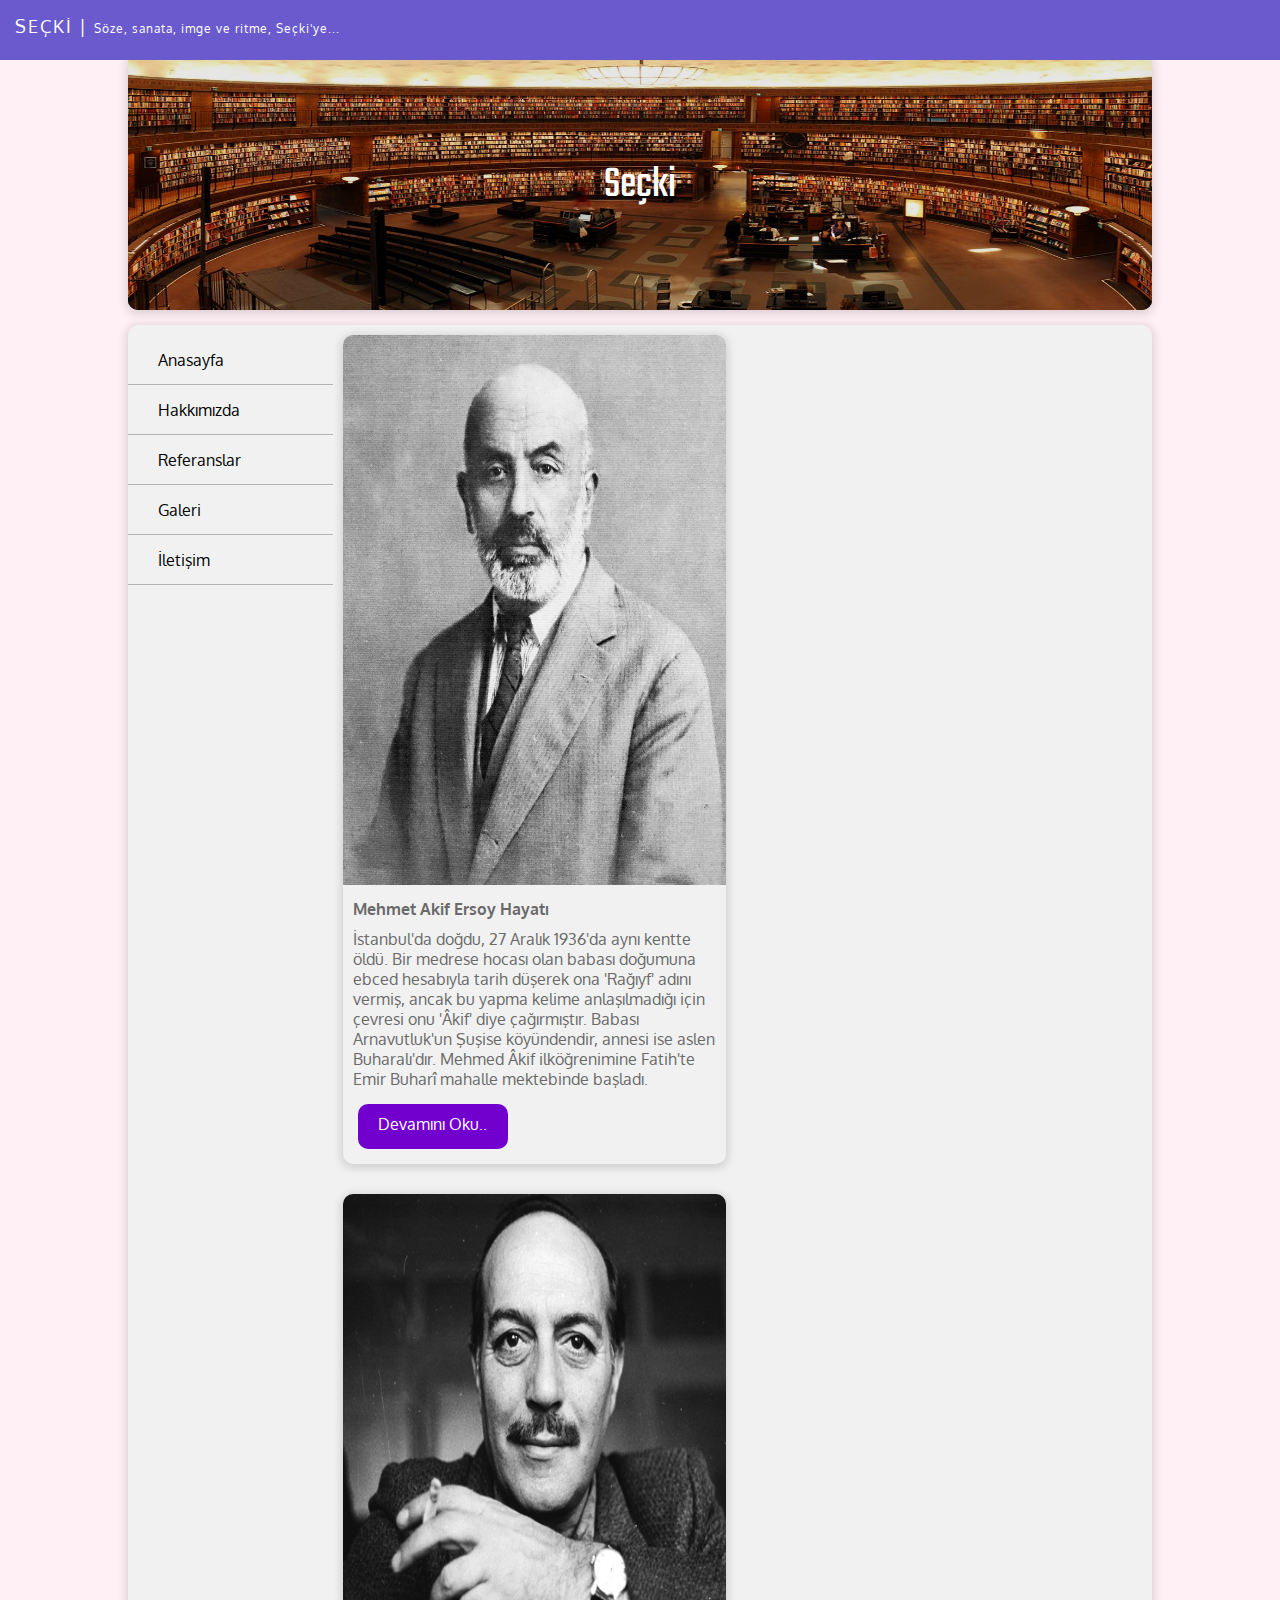
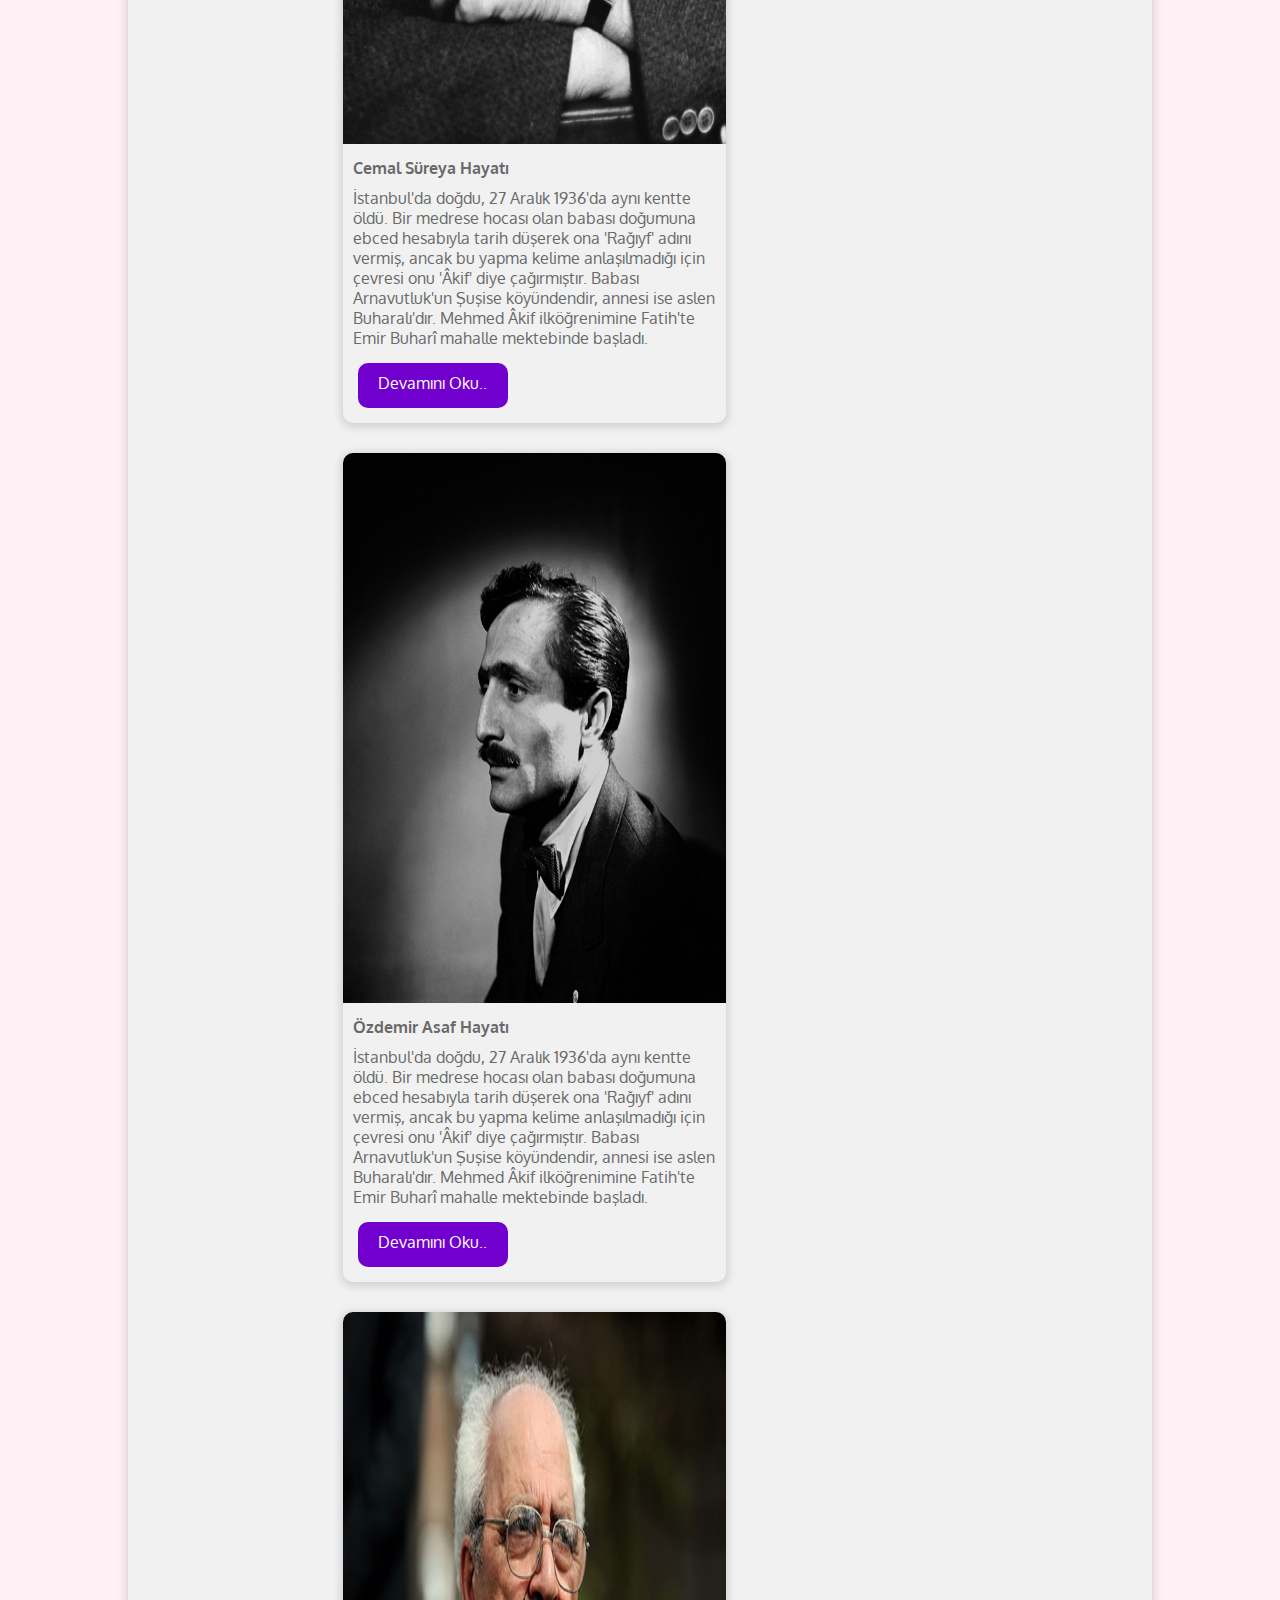
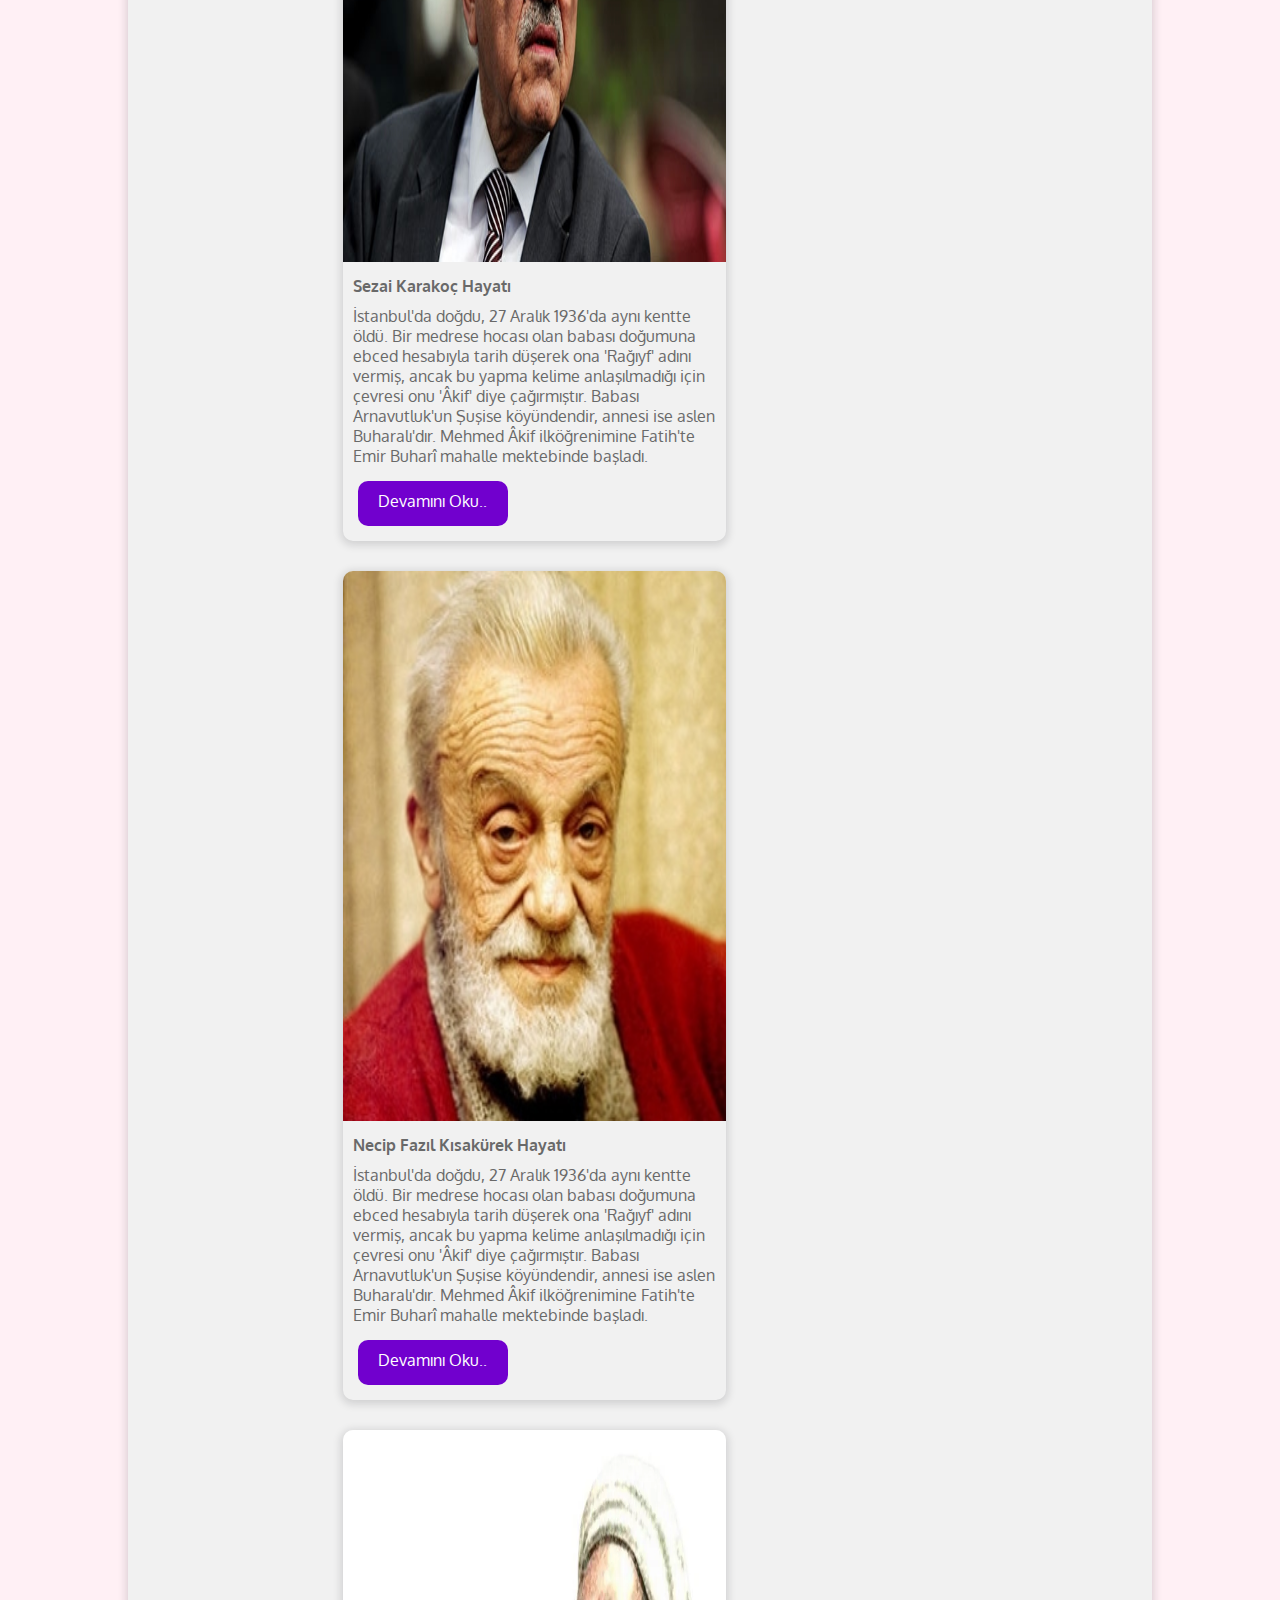
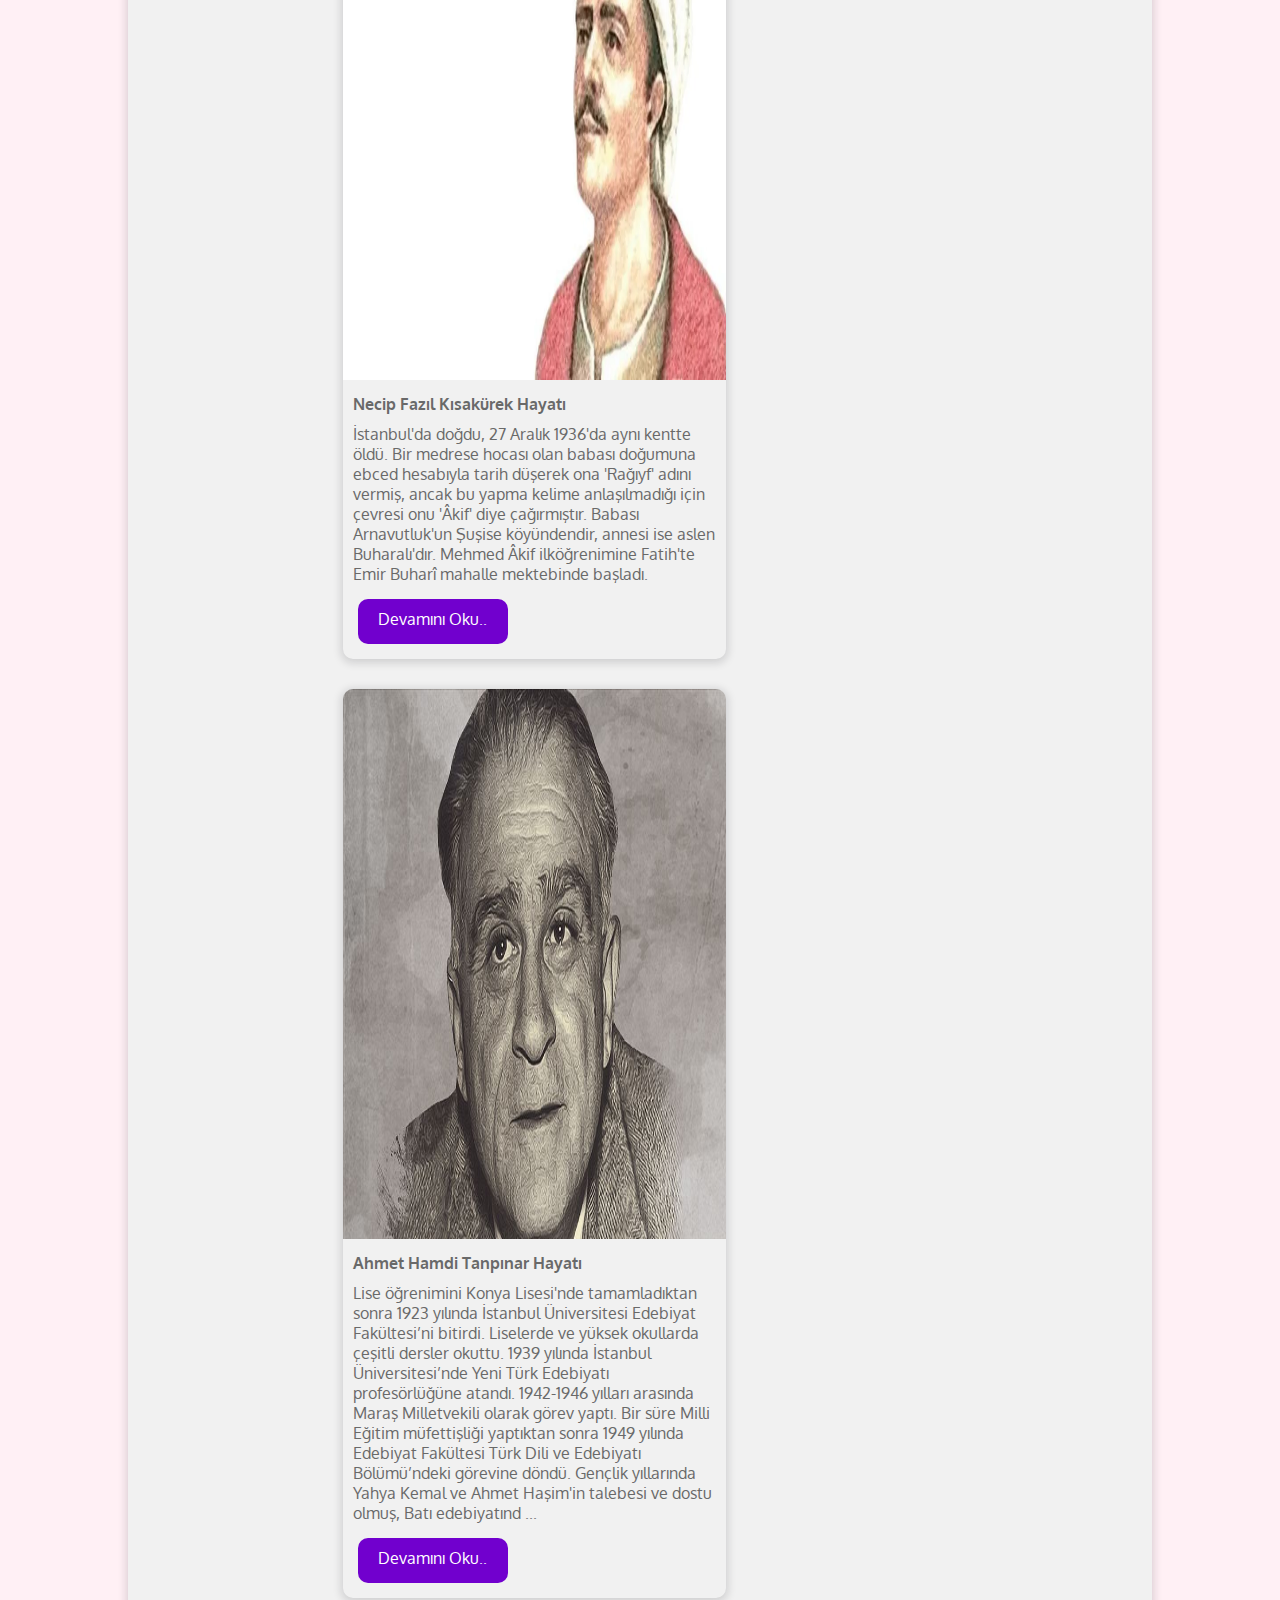
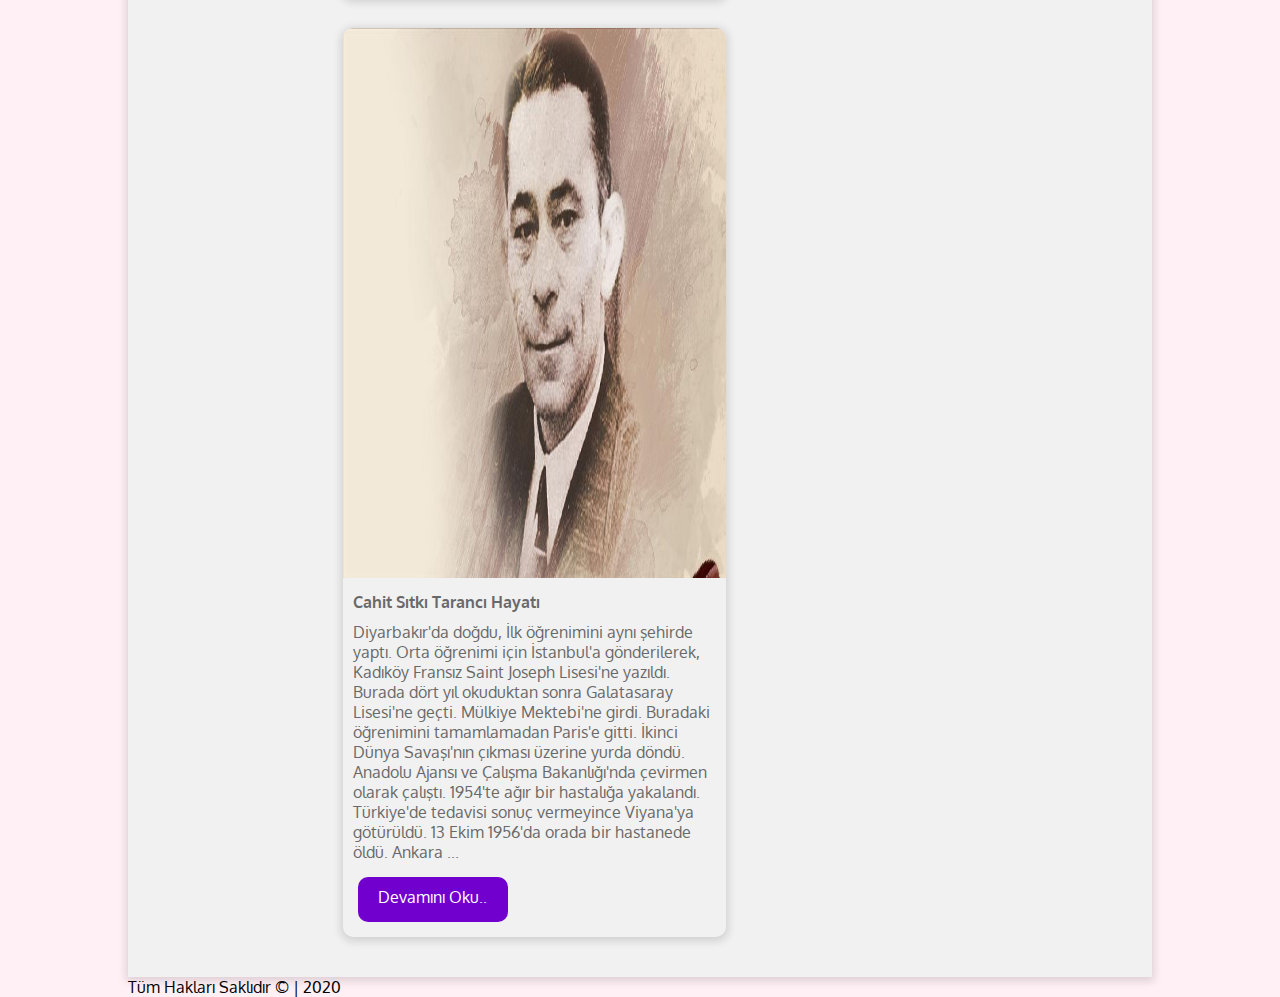
<file: index.html>
<!DOCTYPE html>
<html>

<head>
    <title>Anasayfa</title>
    <link rel="stylesheet" href="style.css">
    <link href="https://fonts.googleapis.com/css2?family=Oxygen:wght@300&family=Roboto:wght@100&display=swap"
        rel="stylesheet">
    <link rel="stylesheet" href="https://use.fontawesome.com/releases/v5.0.13/css/all.css"
        integrity="sha384-DNOHZ68U8hZfKXOrtjWvjxusGo9WQnrNx2sqG0tfsghAvtVlRW3tvkXWZh58N9jp" crossorigin="anonymous">
    <link
        href="https://fonts.googleapis.com/css2?family=Oxygen:wght@300&family=Roboto:wght@100&family=Teko:wght@300&display=swap"
        rel="stylesheet">
</head>


<body>
    <div id="social">
        <font>SEÇKİ | <span>Söze, sanata, imge ve ritme, Seçki'ye...</span></font>
        <i class="fas fa-search"></i>
        <i class="fab fa-facebook"></i>
        <i class="fab fa-instagram"></i>
        <i class="fab fa-twitter"></i>
        <i class="fab fa-google"></i>
    </div>
    <div id="container">
        <header>
            <img id="headerResim" src="img/pexels-photo-12064.jpeg" alt="">
            <div id="centered">Seçki</div>
        </header>
        <section>
            <nav>
                <ul>
                    <li><a href="index.html"><i class="fas fa-home"></i>Anasayfa</a></li>
                    <li><a href="hakkimizda.html"><i class="fas fa-users"></i>Hakkımızda</a></li>
                    <li><a href="referanslar.html"><i class="fas fa-asterisk"></i>Referanslar</a></li>
                    <li><a href="galeri.html"><i class="fas fa-image"></i>Galeri</a></li>
                    <li><a href="iletisim.html"><i class="fas fa-address-book"></i>İletişim</a></li>
                </ul>
            </nav>
            <main>
                <div class="icerik">
                    <img src="img/mehmetAkif.jpg" alt="" class="rsm">
                    <h4>Mehmet Akif Ersoy Hayatı</h4>
                    <p class="icerikText">İstanbul'da doğdu, 27 Aralık 1936'da aynı kentte öldü. Bir medrese hocası olan
                        babası doğumuna
                        ebced hesabıyla tarih düşerek ona 'Rağıyf' adını vermiş, ancak bu yapma kelime anlaşılmadığı
                        için çevresi onu 'Âkif' diye çağırmıştır. Babası Arnavutluk'un Şuşise köyündendir, annesi ise
                        aslen Buharalı'dır. Mehmed Âkif ilköğrenimine Fatih'te Emir Buharî mahalle mektebinde başladı.

                    </p>
                    <a href="#" class="btnDevam">Devamını Oku..</a>
                </div>
                <div class="icerik">
                    <img src="img/cemalSureyya.jpg" alt="" class="rsm">
                    <h4>Cemal Süreya Hayatı</h4>
                    <p class="icerikText">İstanbul'da doğdu, 27 Aralık 1936'da aynı kentte öldü. Bir medrese hocası olan
                        babası doğumuna
                        ebced hesabıyla tarih düşerek ona 'Rağıyf' adını vermiş, ancak bu yapma kelime anlaşılmadığı
                        için çevresi onu 'Âkif' diye çağırmıştır. Babası Arnavutluk'un Şuşise köyündendir, annesi ise
                        aslen Buharalı'dır. Mehmed Âkif ilköğrenimine Fatih'te Emir Buharî mahalle mektebinde başladı.

                    </p>
                    <a href="#" class="btnDevam">Devamını Oku..</a>
                </div>
                <div class="icerik">
                    <img src="img/ozdemirAsaf.jpg" alt="" class="rsm">
                    <h4>Özdemir Asaf Hayatı</h4>
                    <p class="icerikText">İstanbul'da doğdu, 27 Aralık 1936'da aynı kentte öldü. Bir medrese hocası olan
                        babası doğumuna
                        ebced hesabıyla tarih düşerek ona 'Rağıyf' adını vermiş, ancak bu yapma kelime anlaşılmadığı
                        için çevresi onu 'Âkif' diye çağırmıştır. Babası Arnavutluk'un Şuşise köyündendir, annesi ise
                        aslen Buharalı'dır. Mehmed Âkif ilköğrenimine Fatih'te Emir Buharî mahalle mektebinde başladı.

                    </p>
                    <a href="#" class="btnDevam">Devamını Oku..</a>
                </div>
                <div class="icerik">
                    <img src="img/sezaiKarakoc.jpg" alt="" class="rsm">
                    <h4>Sezai Karakoç Hayatı</h4>
                    <p class="icerikText">İstanbul'da doğdu, 27 Aralık 1936'da aynı kentte öldü. Bir medrese hocası olan
                        babası doğumuna
                        ebced hesabıyla tarih düşerek ona 'Rağıyf' adını vermiş, ancak bu yapma kelime anlaşılmadığı
                        için çevresi onu 'Âkif' diye çağırmıştır. Babası Arnavutluk'un Şuşise köyündendir, annesi ise
                        aslen Buharalı'dır. Mehmed Âkif ilköğrenimine Fatih'te Emir Buharî mahalle mektebinde başladı.

                    </p>
                    <a href="#" class="btnDevam">Devamını Oku..</a>
                </div>
                <div class="icerik">
                    <img src="img/NecipFazil.jpg" alt="" class="rsm">
                    <h4>Necip Fazıl Kısakürek Hayatı</h4>
                    <p class="icerikText">İstanbul'da doğdu, 27 Aralık 1936'da aynı kentte öldü. Bir medrese hocası olan
                        babası doğumuna
                        ebced hesabıyla tarih düşerek ona 'Rağıyf' adını vermiş, ancak bu yapma kelime anlaşılmadığı
                        için çevresi onu 'Âkif' diye çağırmıştır. Babası Arnavutluk'un Şuşise köyündendir, annesi ise
                        aslen Buharalı'dır. Mehmed Âkif ilköğrenimine Fatih'te Emir Buharî mahalle mektebinde başladı.

                    </p>
                    <a href="#" class="btnDevam">Devamını Oku..</a>
                </div>
                <div class="icerik">
                    <img src="img/yunusEmre.jpg" alt="" class="rsm" width="50px" height="50px">
                    <h4>Necip Fazıl Kısakürek Hayatı</h4>
                    <p class="icerikText">İstanbul'da doğdu, 27 Aralık 1936'da aynı kentte öldü. Bir medrese hocası olan
                        babası doğumuna
                        ebced hesabıyla tarih düşerek ona 'Rağıyf' adını vermiş, ancak bu yapma kelime anlaşılmadığı
                        için çevresi onu 'Âkif' diye çağırmıştır. Babası Arnavutluk'un Şuşise köyündendir, annesi ise
                        aslen Buharalı'dır. Mehmed Âkif ilköğrenimine Fatih'te Emir Buharî mahalle mektebinde başladı.

                    </p>
                    <a href="#" class="btnDevam">Devamını Oku..</a>
                </div>
                <div class="icerik">
                    <img src="img/ahmetHamdiTanpınar.jpg" alt="" class="rsm" width="50px" height="50px">
                    <h4>Ahmet Hamdi Tanpınar Hayatı</h4>
                    <p class="icerikText">Lise öğrenimini Konya Lisesi'nde tamamladıktan sonra 1923 yılında İstanbul
                        Üniversitesi Edebiyat Fakültesi’ni bitirdi. Liselerde ve yüksek okullarda çeşitli dersler
                        okuttu. 1939 yılında İstanbul Üniversitesi’nde Yeni Türk Edebiyatı profesörlüğüne atandı.
                        1942-1946 yılları arasında Maraş Milletvekili olarak görev yaptı. Bir süre Milli Eğitim
                        müfettişliği yaptıktan sonra 1949 yılında Edebiyat Fakültesi Türk Dili ve Edebiyatı Bölümü’ndeki
                        görevine döndü.
                        Gençlik yıllarında Yahya Kemal ve Ahmet Haşim'in talebesi ve dostu olmuş, Batı edebiyatınd ...

                    </p>
                    <a href="#" class="btnDevam">Devamını Oku..</a>
                </div>
                <div class="icerik">
                    <img src="img/cahitSıtkıTarancı.jpg" alt="" class="rsm" width="50px" height="50px">
                    <h4>Cahit Sıtkı Tarancı Hayatı</h4>
                    <p class="icerikText">Diyarbakır'da doğdu, İlk öğrenimini aynı şehirde yaptı. Orta öğrenimi için
                        İstanbul'a gönderilerek, Kadıköy Fransız Saint Joseph Lisesi'ne yazıldı. Burada dört yıl
                        okuduktan sonra Galatasaray Lisesi'ne geçti. Mülkiye Mektebi'ne girdi. Buradaki öğrenimini
                        tamamlamadan Paris'e gitti.
                        İkinci Dünya Savaşı'nın çıkması üzerine yurda döndü. Anadolu Ajansı ve Çalışma Bakanlığı'nda
                        çevirmen olarak çalıştı. 1954'te ağır bir hastalığa yakalandı. Türkiye'de tedavisi sonuç
                        vermeyince Viyana'ya götürüldü. 13 Ekim 1956'da orada bir hastanede öldü. Ankara ...

                    </p>
                    <a href="#" class="btnDevam">Devamını Oku..</a>
                </div>
            </main>
        </section>
        <footer>Tüm Hakları Saklıdır &copy; | 2020</footer>
    </div>

</body>

</html>
</file>
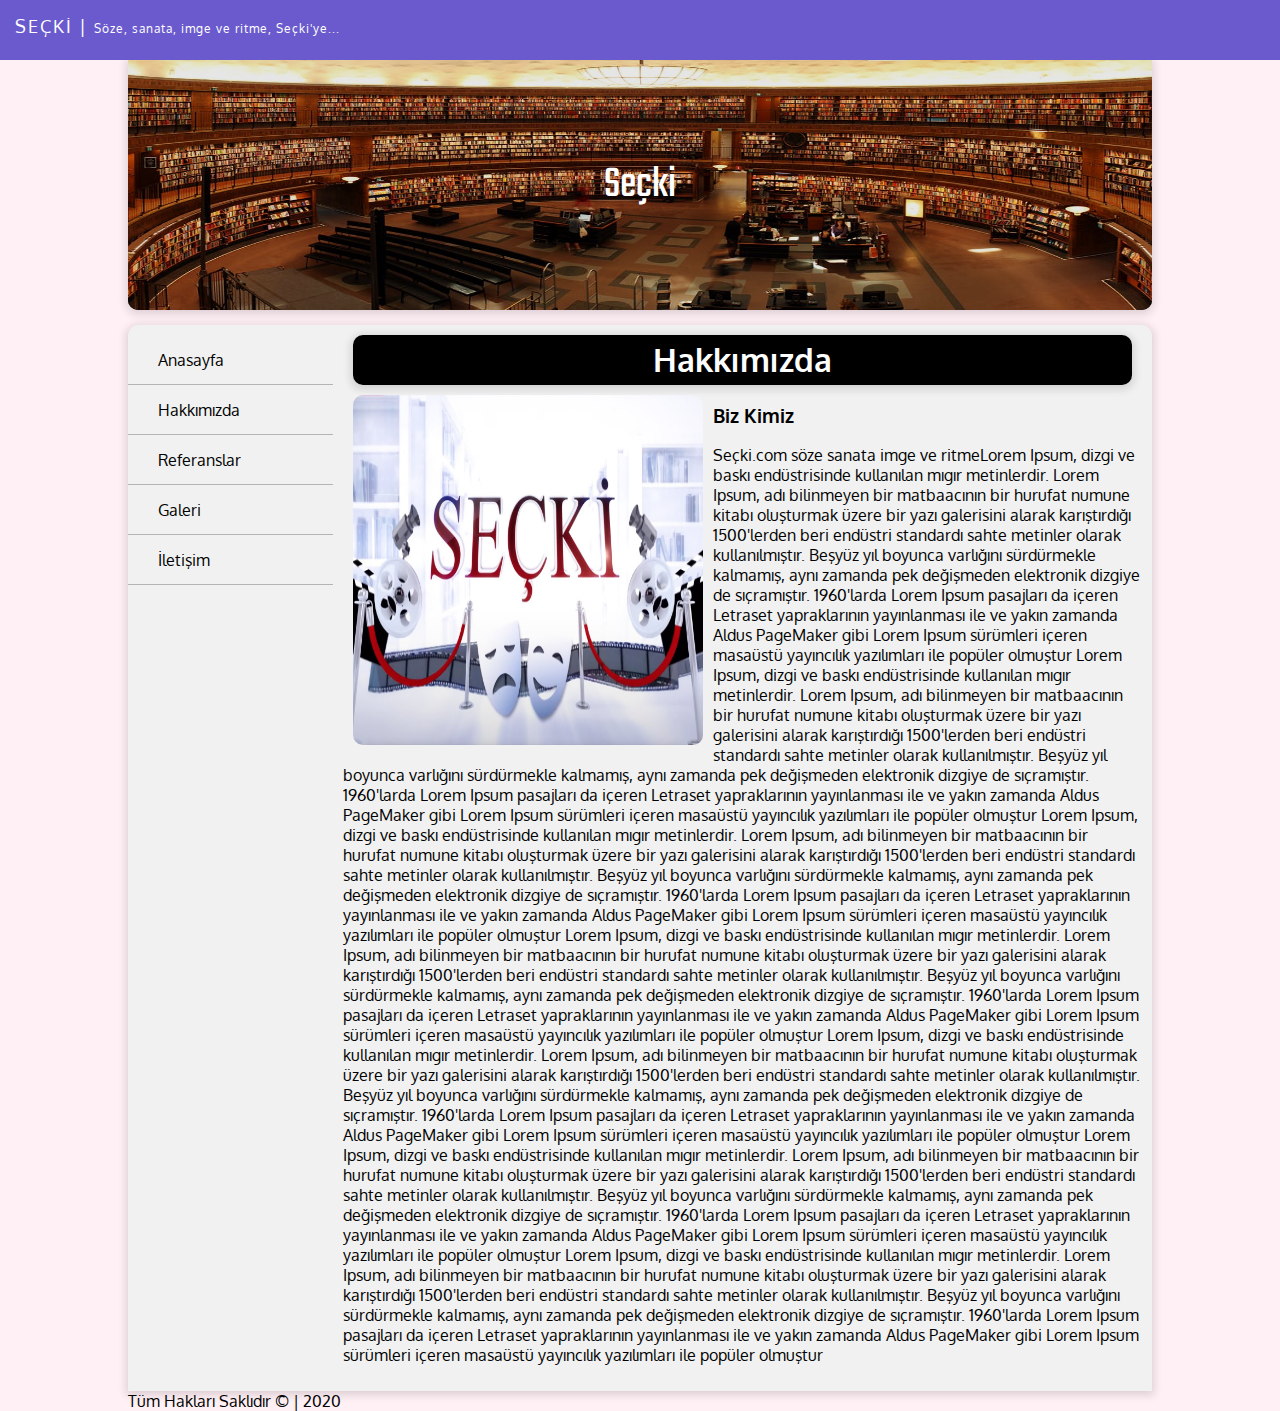
<file: hakkimizda.html>
<!DOCTYPE html>
<html>

<head>
    <title>Hakkımızda</title>
    <link rel="stylesheet" href="style.css">
    <link href="https://fonts.googleapis.com/css2?family=Oxygen:wght@300&family=Roboto:wght@100&display=swap"
        rel="stylesheet">
    <link rel="stylesheet" href="https://use.fontawesome.com/releases/v5.0.13/css/all.css"
        integrity="sha384-DNOHZ68U8hZfKXOrtjWvjxusGo9WQnrNx2sqG0tfsghAvtVlRW3tvkXWZh58N9jp" crossorigin="anonymous">
    <link
        href="https://fonts.googleapis.com/css2?family=Oxygen:wght@300&family=Roboto:wght@100&family=Teko:wght@300&display=swap"
        rel="stylesheet">
</head>


<body>
    <div id="social">
        <font>SEÇKİ | <span>Söze, sanata, imge ve ritme, Seçki'ye...</span></font>
        <i class="fas fa-search"></i>
        <i class="fab fa-facebook"></i>
        <i class="fab fa-instagram"></i>
        <i class="fab fa-twitter"></i>
        <i class="fab fa-google"></i>
    </div>
    <div id="container">
        <header>
            <img id="headerResim" src="img/pexels-photo-12064.jpeg" alt="">
            <div id="centered">Seçki</div>
        </header>
        <section>
            <nav>
                <ul>
                    <li><a href="index.html"><i class="fas fa-home"></i>Anasayfa</a></li>
                    <li><a href="hakkimizda.html"><i class="fas fa-users"></i>Hakkımızda</a></li>
                    <li><a href="referanslar.html"><i class="fas fa-asterisk"></i>Referanslar</a></li>
                    <li><a href="galeri.html"><i class="fas fa-image"></i>Galeri</a></li>
                    <li><a href="iletisim.html"><i class="fas fa-address-book"></i>İletişim</a></li>
                </ul>
            </nav>
            <main>
                <h1>Hakkımızda</h1>
                <img id="hakkimizdaRSM" src="img/hakkimizda.jpg" alt="">
                <h3>Biz Kimiz</h3>

                <p class="hakyazi">Seçki.com söze sanata imge ve ritmeLorem Ipsum, dizgi ve baskı endüstrisinde
                    kullanılan mıgır metinlerdir. Lorem Ipsum, adı bilinmeyen bir matbaacının bir hurufat numune kitabı
                    oluşturmak üzere bir yazı galerisini alarak karıştırdığı 1500'lerden beri endüstri standardı sahte
                    metinler olarak kullanılmıştır. Beşyüz yıl boyunca varlığını sürdürmekle kalmamış, aynı zamanda pek
                    değişmeden elektronik dizgiye de sıçramıştır. 1960'larda Lorem Ipsum pasajları da içeren Letraset
                    yapraklarının yayınlanması ile ve yakın zamanda Aldus PageMaker gibi Lorem Ipsum sürümleri içeren
                    masaüstü yayıncılık yazılımları ile popüler olmuştur
                    Lorem Ipsum, dizgi ve baskı endüstrisinde kullanılan mıgır metinlerdir. Lorem Ipsum, adı bilinmeyen
                    bir matbaacının bir hurufat numune kitabı oluşturmak üzere bir yazı galerisini alarak karıştırdığı
                    1500'lerden beri endüstri standardı sahte metinler olarak kullanılmıştır. Beşyüz yıl boyunca
                    varlığını sürdürmekle kalmamış, aynı zamanda pek değişmeden elektronik dizgiye de sıçramıştır.
                    1960'larda Lorem Ipsum pasajları da içeren Letraset yapraklarının yayınlanması ile ve yakın zamanda
                    Aldus PageMaker gibi Lorem Ipsum sürümleri içeren masaüstü yayıncılık yazılımları ile popüler
                    olmuştur
                    Lorem Ipsum, dizgi ve baskı endüstrisinde kullanılan mıgır metinlerdir. Lorem Ipsum, adı bilinmeyen
                    bir matbaacının bir hurufat numune kitabı oluşturmak üzere bir yazı galerisini alarak karıştırdığı
                    1500'lerden beri endüstri standardı sahte metinler olarak kullanılmıştır. Beşyüz yıl boyunca
                    varlığını sürdürmekle kalmamış, aynı zamanda pek değişmeden elektronik dizgiye de sıçramıştır.
                    1960'larda Lorem Ipsum pasajları da içeren Letraset yapraklarının yayınlanması ile ve yakın zamanda
                    Aldus PageMaker gibi Lorem Ipsum sürümleri içeren masaüstü yayıncılık yazılımları ile popüler
                    olmuştur
                    Lorem Ipsum, dizgi ve baskı endüstrisinde kullanılan mıgır metinlerdir. Lorem Ipsum, adı bilinmeyen
                    bir matbaacının bir hurufat numune kitabı oluşturmak üzere bir yazı galerisini alarak karıştırdığı
                    1500'lerden beri endüstri standardı sahte metinler olarak kullanılmıştır. Beşyüz yıl boyunca
                    varlığını sürdürmekle kalmamış, aynı zamanda pek değişmeden elektronik dizgiye de sıçramıştır.
                    1960'larda Lorem Ipsum pasajları da içeren Letraset yapraklarının yayınlanması ile ve yakın zamanda
                    Aldus PageMaker gibi Lorem Ipsum sürümleri içeren masaüstü yayıncılık yazılımları ile popüler
                    olmuştur
                    Lorem Ipsum, dizgi ve baskı endüstrisinde kullanılan mıgır metinlerdir. Lorem Ipsum, adı bilinmeyen
                    bir matbaacının bir hurufat numune kitabı oluşturmak üzere bir yazı galerisini alarak karıştırdığı
                    1500'lerden beri endüstri standardı sahte metinler olarak kullanılmıştır. Beşyüz yıl boyunca
                    varlığını sürdürmekle kalmamış, aynı zamanda pek değişmeden elektronik dizgiye de sıçramıştır.
                    1960'larda Lorem Ipsum pasajları da içeren Letraset yapraklarının yayınlanması ile ve yakın zamanda
                    Aldus PageMaker gibi Lorem Ipsum sürümleri içeren masaüstü yayıncılık yazılımları ile popüler
                    olmuştur
                    Lorem Ipsum, dizgi ve baskı endüstrisinde kullanılan mıgır metinlerdir. Lorem Ipsum, adı bilinmeyen
                    bir matbaacının bir hurufat numune kitabı oluşturmak üzere bir yazı galerisini alarak karıştırdığı
                    1500'lerden beri endüstri standardı sahte metinler olarak kullanılmıştır. Beşyüz yıl boyunca
                    varlığını sürdürmekle kalmamış, aynı zamanda pek değişmeden elektronik dizgiye de sıçramıştır.
                    1960'larda Lorem Ipsum pasajları da içeren Letraset yapraklarının yayınlanması ile ve yakın zamanda
                    Aldus PageMaker gibi Lorem Ipsum sürümleri içeren masaüstü yayıncılık yazılımları ile popüler
                    olmuştur
                    Lorem Ipsum, dizgi ve baskı endüstrisinde kullanılan mıgır metinlerdir. Lorem Ipsum, adı bilinmeyen
                    bir matbaacının bir hurufat numune kitabı oluşturmak üzere bir yazı galerisini alarak karıştırdığı
                    1500'lerden beri endüstri standardı sahte metinler olarak kullanılmıştır. Beşyüz yıl boyunca
                    varlığını sürdürmekle kalmamış, aynı zamanda pek değişmeden elektronik dizgiye de sıçramıştır.
                    1960'larda Lorem Ipsum pasajları da içeren Letraset yapraklarının yayınlanması ile ve yakın zamanda
                    Aldus PageMaker gibi Lorem Ipsum sürümleri içeren masaüstü yayıncılık yazılımları ile popüler
                    olmuştur
                </p>



            </main>
        </section>
        <footer>Tüm Hakları Saklıdır &copy; | 2020</footer>
    </div>

</body>

</html>
</file>
<file: style.css>
* {
    box-sizing: border-box;
}

body {
    margin: 0;
    padding: 0;
    background-color: #fff0f5;
    font-family: 'Oxygen', sans-serif;
}

#social {
    background-color: #6a5acd;
    color: white;
    height: 60px;
    width: 100%;
    position: sticky;
    top: 0;
    z-index: 1;
    font-size: 18px;
    text-align: right;
    padding: 15px;

}

font {
    float: left;
    letter-spacing: 2px;
}

span {
    font-size: 12px;
    letter-spacing: 1px;
}

#social>i {
    margin-right: 15px;

}

#social>i:hover {
    opacity: 0.8;

}

#container {
    width: 80%;
    margin: auto;
    height: auto;
}

header {
    width: 100%;
    height: 250px;
    box-shadow: 0 2px 8px 2px rgba(20, 23, 28, 0.15);
    border-bottom-left-radius: 10px;
    border-bottom-right-radius: 10px;
    position: relative;
    color: white;
    font-family: 'Teko', sans-serif;
    font-size: 45px;
    background-color: black;
    margin-bottom: 5px;

}

#headerResim {
    width: 100%;
    height: 250px;
    border-bottom-left-radius: 10px;
    border-bottom-right-radius: 10px;
    opacity: 0.9;
}

#centered {
    position: absolute;
    top: 50%;
    left: 50%;
    transform: translate(-50%, -50%);

}

section {
    width: 100%;
    height: auto;
    background-color: #f1f1f1;
    border-top-left-radius: 10px;
    border-top-right-radius: 10px;
    box-shadow: 0 2px 8px 2px rgba(20, 23, 28, 0.15);
    margin-top: 15px;
    overflow: auto;

}

nav {
    width: 20%;
    float: left;
    margin-top: 10px;
    height: auto;

}

nav ul {
    width: auto;
    height: 100%;
    margin: 0;
    padding: 0;

}

nav li {
    list-style-type: none;

}

nav li a {
    height: 50px;
    line-height: 50px;
    text-decoration: none;
    color: black;
    border-bottom: 1px solid #b4b4b4;
    padding-left: 20px;
    display: block;

}

nav li a:hover {
    color: white;
    background-color: #adadad;

}

i {
    margin-right: 10px;
}

main {
    float: left;
    height: auto;
    width: 80%;
    padding: 10px;

}

.icerik {
    width: 48%;
    display: inline-block;
    margin-right: 15px;
    border-radius: 10px;
    box-shadow: 0 2px 8px 2px rgba(20, 23, 28, 0.15);
    margin-bottom: 30px;

}

.rsm {
    width: 100%;
    height: 550px;
    border-top-left-radius: 10px;
    border-top-right-radius: 10px;
    transition: opacity 0.8s;
}

.rsm:hover{
    opacity: 0.6;
}

h4{
    margin: 10px;
    color: dimgray;

}

.icerikText{
    margin: 10px;
    color: dimgray;
}

.btnDevam:link{
    display: block;
    width: 150px;
    height: 45px;
    padding: 10px 20px;
    background-color: #7100ce;
    color: white;
    text-decoration: none;
    margin: 15px;
    border-radius:10px ;
}

.btnDevam:hover{
    opacity: 0.8;
}

h1{
    text-align: center;
    background-color: black;
    color: white;
    height: 50px;
    line-height: 50px;
    margin: 0 10px;
    border-radius: 10px;
    box-shadow: 0 2px 8px 2px rgba(20, 23, 28, 0.15);
}

#hakkimizdaRSM{
    width: 350px;
    height: 350px;
    float: left;
    border-radius: 10px;
    margin: 10px;
}
</file>
